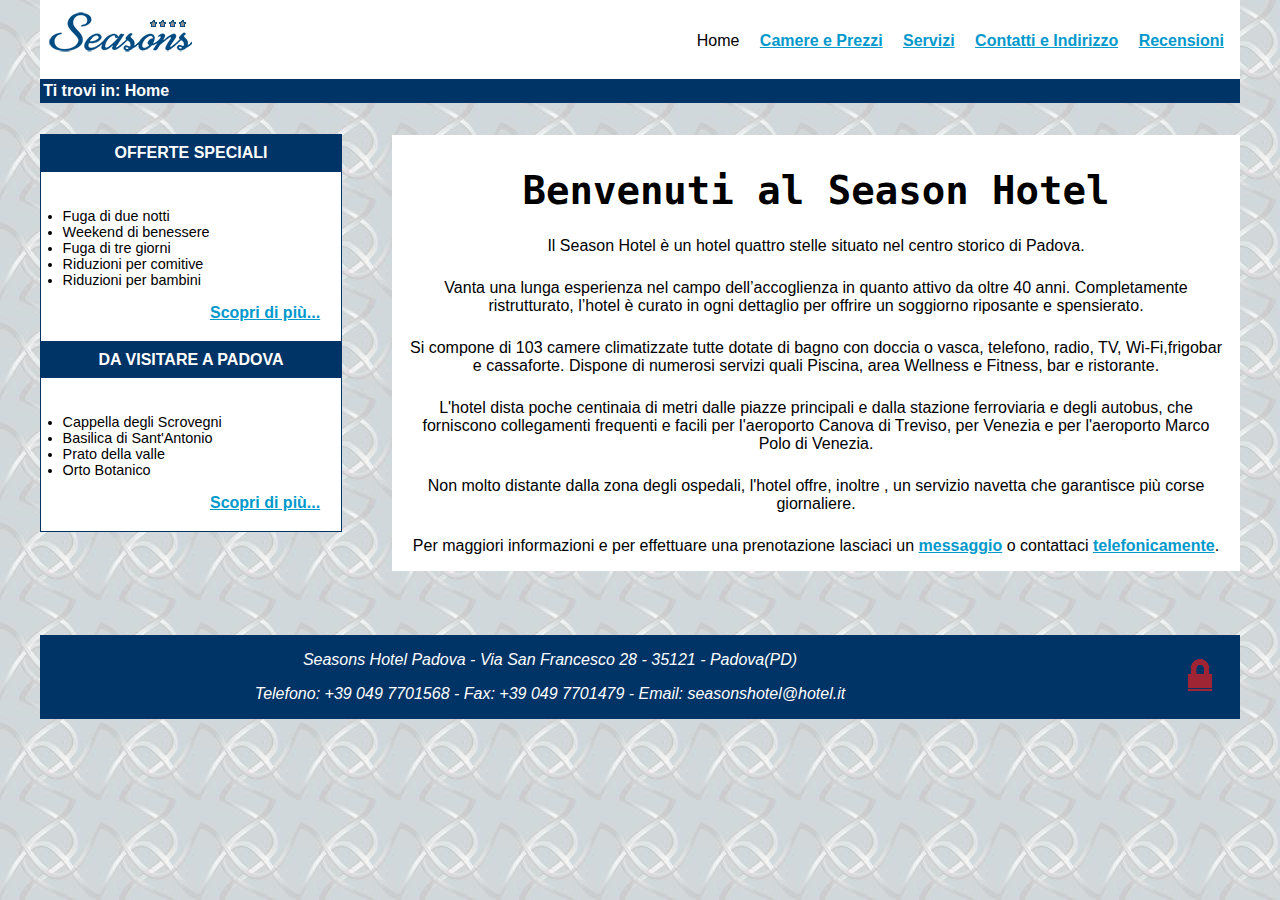
<file: index.html>
<!DOCTYPE html PUBLIC "-//W3C//DTD XHTML 1.0 Strict//EN" "http://www.w3.org/TR/xhtml1/DTD/xhtml1-strict.dtd">
<html xmlns="http://www.w3.org/1999/xhtml"  xml:lang="it" lang="it">
    <head>
        <meta name="viewport" content="width=device-width, initial-scale=1.0"/>
        <title>Home - Seasons Hotel</title>
        <link rel="stylesheet" type="text/css" href="Desktop_style.css"/>
        <link rel="stylesheet" type="text/css" href="Mobile_style.css" media="screen and (max-width:768px), only screen and (max-device-width:768px), handheld "/>
        <link rel="stylesheet" type="text/css" href="Stampa.css" media="print" />
        <meta http-equiv="Content-type" content="txt/html; charset=utf-8" />
        <meta name="title" content="Seasons Hotel" />
        <meta name="description" content="Seasons Hotel a Padova, un nuovissimo e un accogliente design pensato con passione e realizzato con cura per accogliere visitatori, viaggiatori e turisti" />
        <meta name="keywords" content="Seasons Hotel, Hotel,Albergo, Padova, Veneto, Home" />
        <link rel="shortcut icon" href="Hotel.ico" />
    </head>
    <body>
        
        <div id="header_menu">
            <h1><span xml:lang="en">Seasons</span></h1>
            <span id="logo"></span>
            <ul>
				<li xml:lang="en">Home</li>
                <li><a href="Camere/Camere.html" tabindex="1">Camere e Prezzi</a></li>
                <li><a href="Servizi/Servizi.html" tabindex="2">Servizi</a></li>
                <li><a href="Contatti e ind/Contatti e Indirizzo.html" tabindex="3">Contatti e Indirizzo</a></li>
                <li><a href="Recensioni/Recensioni.php" tabindex="4">Recensioni</a></li>
            </ul>
        </div>
        
        <div id="breadcrumb">Ti trovi in: <span xml:lang="en">Home</span></div>

        <div id="Home_content">
            <h2> Benvenuti al <span xml:lang="en">Season Hotel</span></h2>
            <p>Il <span xml:lang="en">Season Hotel</span> è un <span xml:lang="en">hotel</span> quattro stelle situato nel centro storico di Padova.</p>
			<p>Vanta una lunga esperienza nel campo dell’accoglienza in quanto attivo da oltre 40 anni.
			 Completamente ristrutturato, l’<span xml:lang="en">hotel</span> è curato in ogni dettaglio per offrire un soggiorno riposante e spensierato.</p>
            <p>Si compone di 103 camere climatizzate tutte dotate di bagno con doccia o vasca, telefono, radio, TV, <span xml:lang="en">Wi-Fi</span>,frigobar e cassaforte.
			Dispone di numerosi servizi quali Piscina, area <span xml:lang="en">Wellness</span> e <span xml:lang="en">Fitness</span>, bar e ristorante.</p>
			<p>L'<span xml:lang="en">hotel</span> dista poche centinaia di metri dalle piazze principali e dalla stazione ferroviaria e degli autobus, che forniscono collegamenti 
			frequenti e facili per l'aeroporto Canova di Treviso, per Venezia e per l'aeroporto Marco Polo di Venezia.</p>
			<p> Non molto distante dalla zona degli ospedali, l'<span xml:lang="en">hotel</span> offre, inoltre , un servizio navetta che garantisce più corse giornaliere.</p>
			<p>Per maggiori informazioni e per effettuare una prenotazione lasciaci un <a href="Contatti e ind/Contatti e Indirizzo.html#form" >messaggio</a> o contattaci <a href="Contatti e ind/Contatti e Indirizzo.html#cont">telefonicamente</a>.</p>

        </div>
        
        <div id="proposte">
            <h2 class="titolobox">OFFERTE SPECIALI</h2>
                <ul class="elenco">
                    <li>Fuga di due notti</li>
                    <li><span xml:lang="en">Weekend</span> di benessere</li>
                    <li>Fuga di tre giorni</li>
                    <li>Riduzioni per comitive</li>
                    <li>Riduzioni per bambini</li>
                </ul>
            <p class="altro"><a href="Camere/Camere.html#offerte_spec" tabindex="6">Scopri di più...</a></p>
            
            <h2 id="secondo_h" class="titolobox">DA VISITARE A PADOVA</h2>
                <ul class="elenco">
                    <li>Cappella degli Scrovegni</li>
                    <li>Basilica di Sant'Antonio</li>
                    <li>Prato della valle</li>
                    <li>Orto Botanico</li>
                </ul>
            <p class="altro"><a href="https://www.tripadvisor.it/Attractions-g187867-Activities-Padua_Province_of_Padua_Veneto.html" tabindex="7">Scopri di più...</a></p>
        </div>
        
        <p id="Torna_su"><a title="Torna su!" href="#header_menu" id="Link_su"></a></p>
        <div id="footer">
            <div id="info">
                <p><span xml:lang="en">Seasons Hotel</span> Padova - Via San Francesco 28 - 35121 - Padova(PD) </p>
                <p>Telefono: +39 049 7701568 - Fax: +39 049 7701479 - <span xml:lang="en">Email</span>: seasonshotel@hotel.it</p>
            </div>
            <a title="Login Amministratore" href="Amministrazione/accesso_amm.html" tabindex="8"></a>
        </div>
    </body>
</html>
</file>
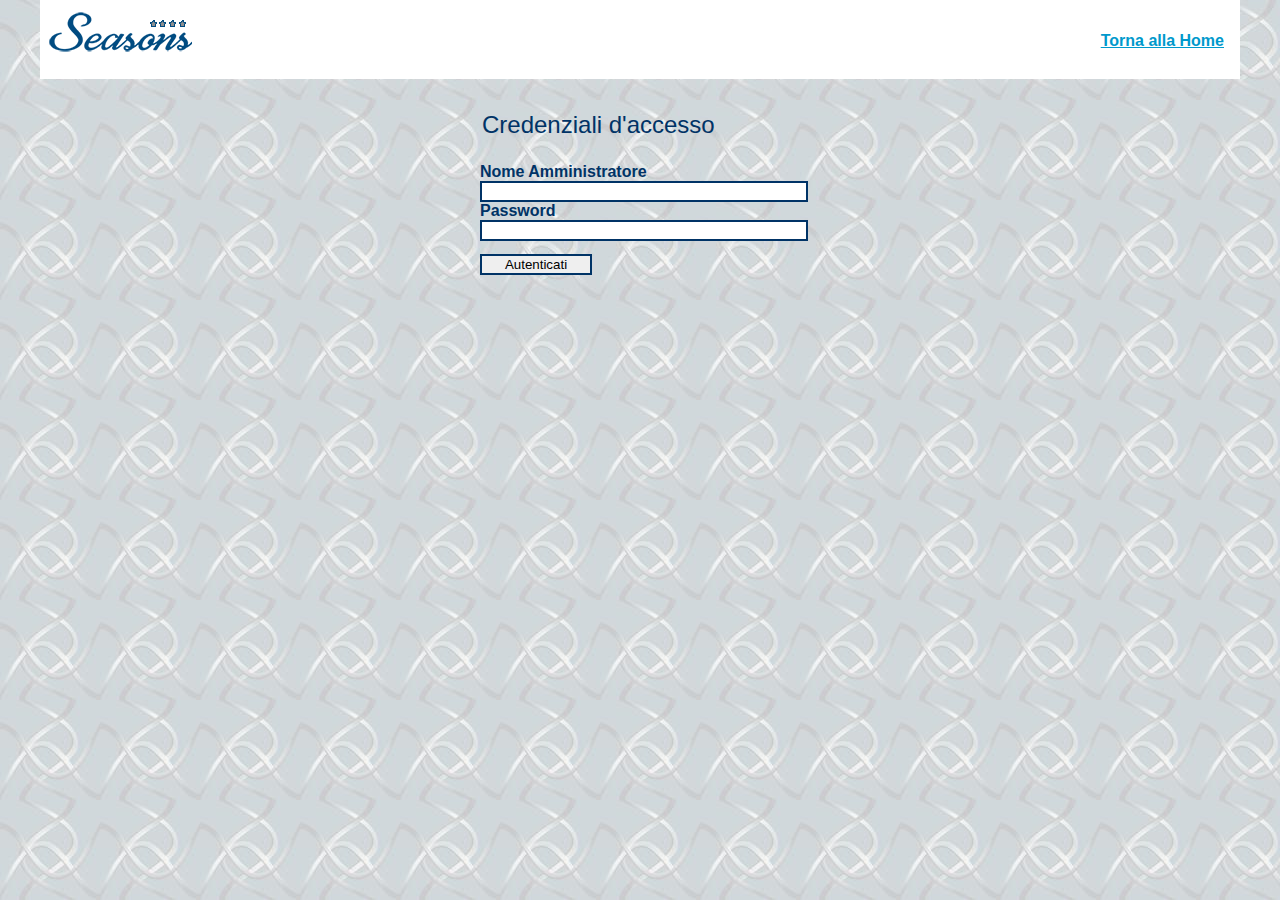
<file: Amministrazione/accesso_amm.html>
<!DOCTYPE html PUBLIC "-//W3C//DTD XHTML 1.0 Strict//EN" "http://www.w3.org/TR/xhtml1/DTD/xhtml1-strict.dtd">
<html xmlns="http://www.w3.org/1999/xhtml"  xml:lang="it" lang="it">
    <head>
        <meta name="viewport" content="width=device-width, initial-scale=1.0"/>
        <link rel="stylesheet" type="text/css" href="../Desktop_style.css"/>
        <link rel="stylesheet" type="text/css" href="../Mobile_style.css" media="screen and (max-width:768px), only screen and (max-device-width:768px), handheld "/>
        <meta http-equiv="Content-type" content="txt/html; charset=utf-8" />
        <title>Accesso Amministrazione</title>
        <meta name="title" content="Seasons Hotel" />
        <link rel="shortcut icon" href="../Hotel.ico" />
        <meta name="robots" content="noindex, nofollow"/>
    </head>

    <body>

        <div id="header_menu">
            <h1><span xml:lang="en">Seasons</span></h1>
            <span id="logo"></span>
            <ul>
            <li><a href="../index.html">Torna alla Home</a></li>
            </ul>
        </div>
        <form id="autenticazione" method="post" action="amministrazione.php">
            <fieldset>
                <legend>Credenziali d'accesso</legend>

                <label for="nomeAmm">Nome Amministratore</label>
                <input type="text" maxlength="32" id="nomeAmm" name="nomeAmm" />

                <label for="pass">Password</label>
                <input type="password" maxlength="32" id="pass" name="pass" />
                <input id="inv" type="submit" name="submit" value="Autenticati"/>
            </fieldset>
        </form>
    </body>
</html>
</file>
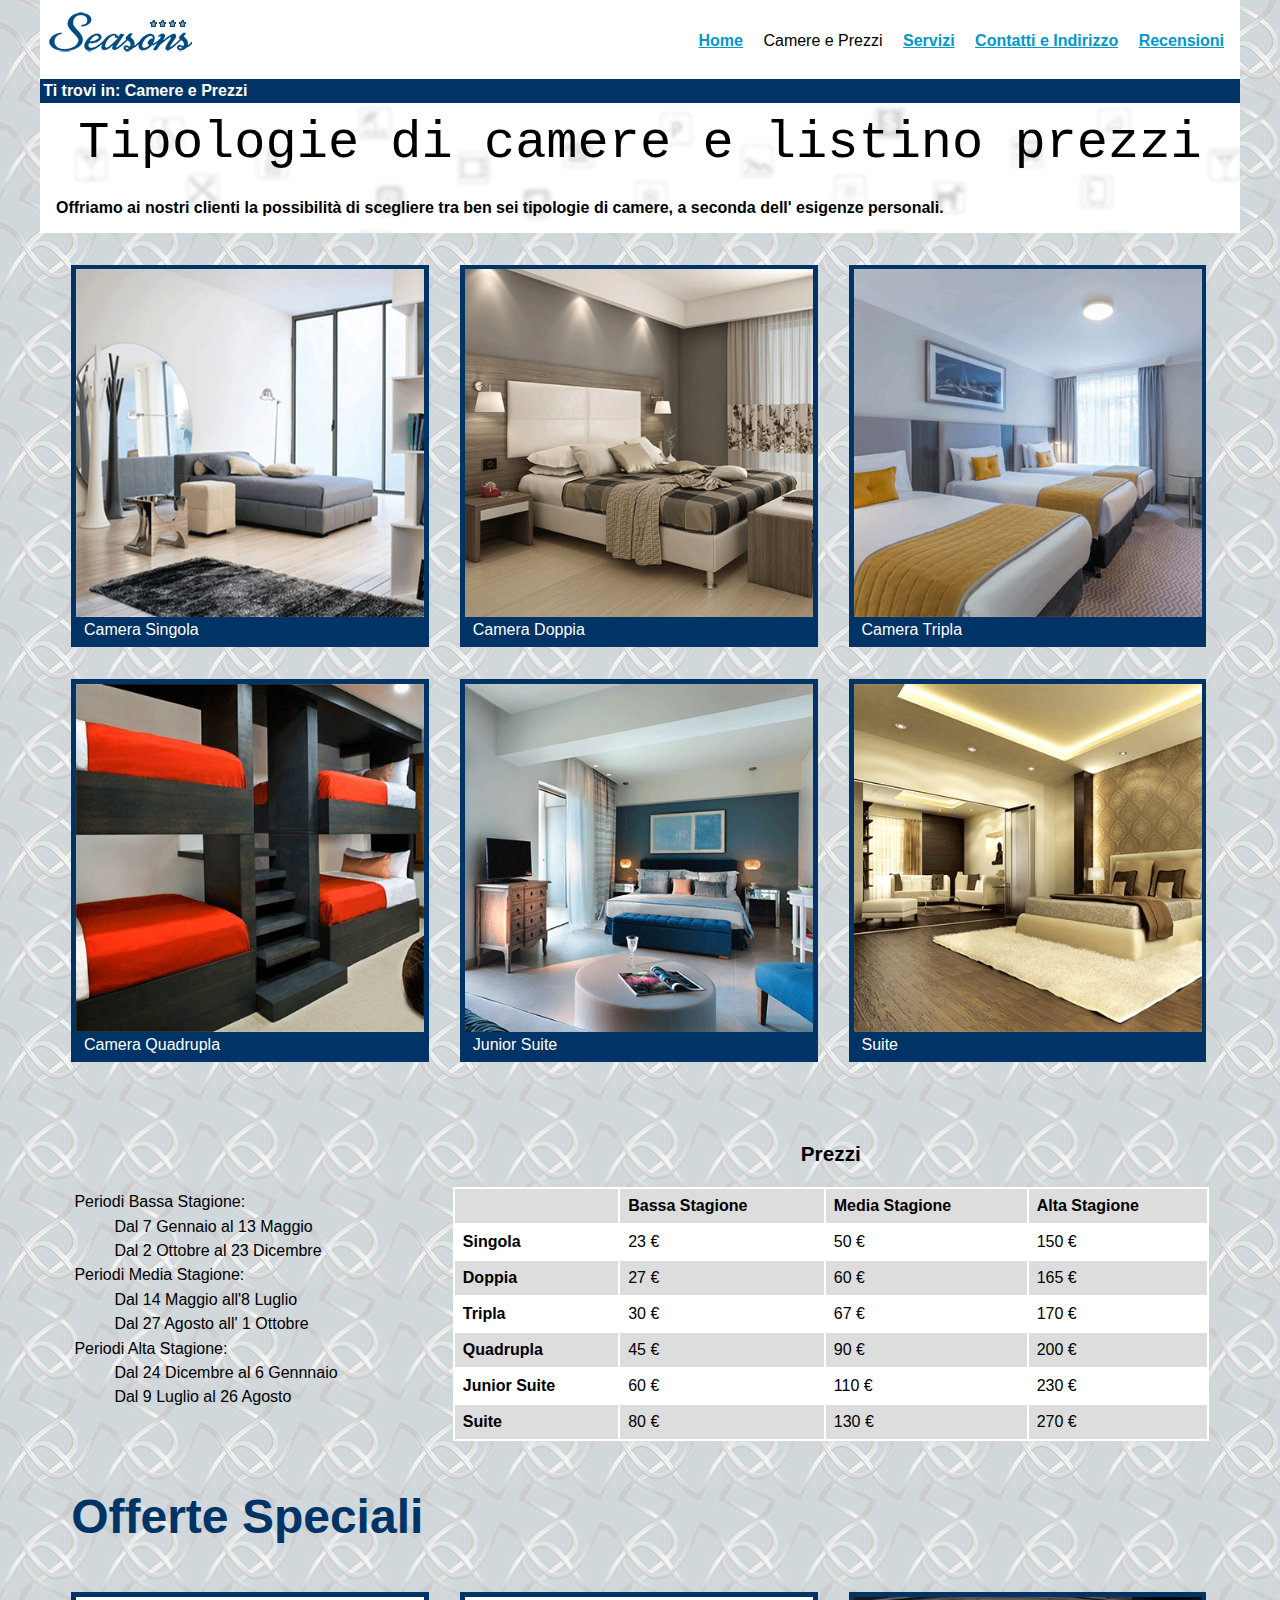
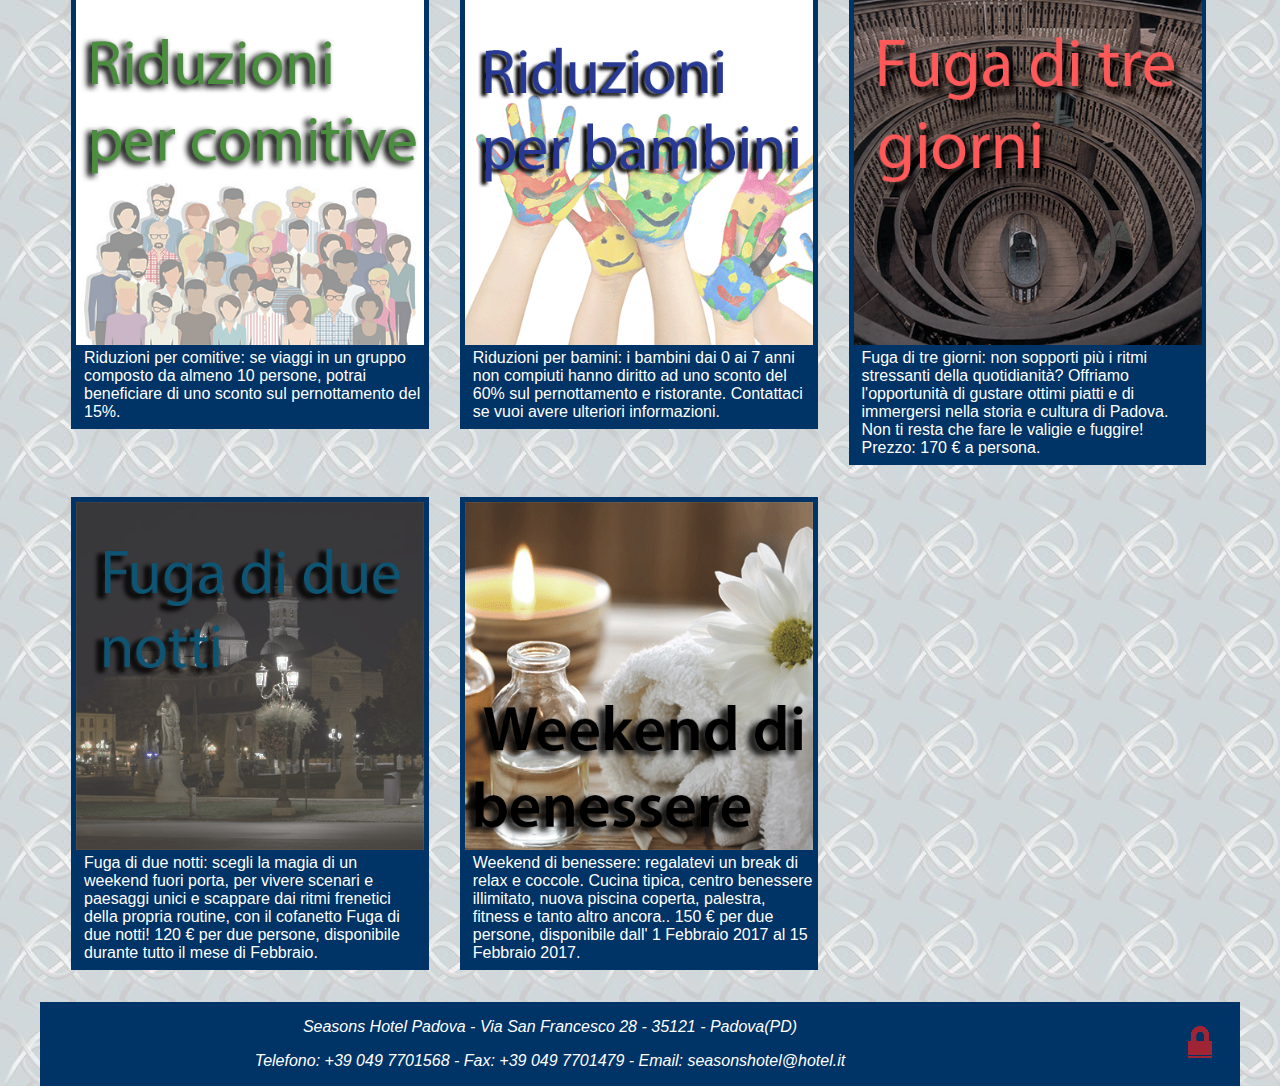
<file: Camere/Camere.html>
<!DOCTYPE html PUBLIC "-//W3C//DTD XHTML 1.0 Strict//EN" "http://www.w3.org/TR/xhtml1/DTD/xhtml1-strict.dtd">
<html xmlns="http://www.w3.org/1999/xhtml"  xml:lang="it" lang="it">
    <head>
        <meta name="viewport" content="width=device-width, initial-scale=1.0,"/>
        <title>Camere e Prezzi - Seasons Hotel</title>
        <link rel="stylesheet" href="../Desktop_style.css" type="text/css"/>
        <link rel="stylesheet" type="text/css" href="../Mobile_style.css" media="handheld, screen and (max-width:768px), only screen and (max-device-width:768px)" />
        <link rel="stylesheet" type="text/css" href="../Servizi/ServiziStyle3.css" media="handheld, screen and (max-width:550px), only screen and (max-device-width:550px)" />
        <link rel="stylesheet" type="text/css" href="../Stampa.css" media="print" />
        <meta http-equiv="Content-type" content="txt/html; charset=utf-8" />
        <meta name="title" content="Camere e Prezzi" />
        <meta name="description" content="Sezione dedicata al listino prezzi e alla descrizione delle camere" />
        <meta name="keywords" content="Seasons Hotel, Hotel,Albergo, Padova,camere,prezzi,Veneto" />
        <link rel="shortcut icon" href="../Hotel.ico" />
    </head>
    <body>
        <div id="header_menu">
            <h1><span xml:lang="en">Seasons</span></h1>
            <span id="logo"></span>
            <ul>
                <li><a href="../index.html" tabindex="1"><span xml:lang="en">Home</span></a></li>
                <li>Camere e Prezzi</li>
                <li><a href="../Servizi/Servizi.html" tabindex="2">Servizi</a></li>
                <li><a href="../Contatti e ind/Contatti e Indirizzo.html" tabindex="3">Contatti e Indirizzo</a></li>
                <li><a href="../Recensioni/Recensioni.php" tabindex="4">Recensioni</a></li>
            </ul>
        </div>
        <div id="breadcrumb">Ti trovi in: Camere e Prezzi</div>
        
        <div class="titolo">
            <h2> Tipologie di camere e listino prezzi</h2>
            <p>Offriamo ai nostri clienti la possibilità di scegliere tra ben sei tipologie di camere, a seconda dell' esigenze personali.</p>
        </div>
        <div id="Camere_content">
            <div class="box">
                <img src="singola.png" alt="immagine camera singola"/>
                <p>Camera Singola</p>
            </div>
            <div class="box">
                <img src="matrimoniale.png" alt="immagine camera matrimoniale"/>
                <p>Camera Doppia</p>
            </div>
            <div class="box">
                <img src="tripla.png" alt="immagine camera tripla"/>
                <p>Camera Tripla</p>
            </div>
            <div class="box">
                <img src="quadrupla.png" alt="immagine camera quadrupla"/>
                <p>Camera Quadrupla</p>
            </div>     
            <div class="box">
                <img src="Junior-Suite.png" alt="immagine Junior Suite"/>
                <p><span xml:lang="en">Junior Suite</span></p>
            </div>
            <div class="box">
                <img src="suite.png" alt="immagine Suite"/>
                <p><span xml:lang="en">Suite</span></p>
            </div>
        </div>
        
        <div id="Listino">
            <table summary="Nella tablella vengono forniti i prezzi dei vari periodi dell'anno per cui è possibile prenotare con relativo prezzo" id="tabella" >
                <caption>Prezzi</caption>
                <thead>
                    <tr class ="even">
                        <th></th>
                        <th abbr="Bassa" scope="col">Bassa Stagione</th>
                        <th abbr="Media" scope="col">Media Stagione</th>
                        <th abbr="Alta" scope="col">Alta Stagione</th>
                    </tr>
                </thead>
                <tbody>
                    <tr>
                        <th scope="row">Singola</th>
                        <td>23 &euro;</td>
                        <td>50 &euro;</td>
                        <td>150 &euro;</td>
                    </tr>
                    <tr class ="even">
                        <th scope="row">Doppia</th>
                        <td>27 &euro;</td>
                        <td>60 &euro;</td>
                        <td>165 &euro;</td>
                    </tr>
                    <tr>
                        <th scope="row">Tripla</th>
                        <td>30 &euro;</td>
                        <td>67 &euro;</td>
                        <td>170 &euro;</td>
                    </tr>
                    <tr class ="even">
                        <th scope="row">Quadrupla</th>
                        <td>45 &euro;</td>
                        <td>90 &euro;</td>
                        <td>200 &euro;</td>
                    </tr>
                    <tr>
                        <th scope="row"><span xml:lang="en">Junior Suite</span></th>
                        <td>60 &euro;</td>
                        <td>110 &euro;</td>
                        <td>230 &euro;</td>
                    </tr>
                    <tr class ="even">
                        <th scope="row"><span xml:lang="en">Suite</span></th>
                        <td>80 &euro;</td>
                        <td>130 &euro;</td>
                        <td>270 &euro;</td>
                    </tr>
                </tbody>
            </table>
            <dl>
            	<dt>Periodi Bassa Stagione:</dt>
	            	<dd>Dal 7 Gennaio al 13 Maggio</dd>
	            	<dd>Dal 2 Ottobre al 23 Dicembre</dd>
	            <dt>Periodi Media Stagione:</dt>
            		<dd>Dal 14 Maggio all'8 Luglio</dd>
            		<dd>Dal 27 Agosto all' 1 Ottobre</dd>
            	<dt>Periodi Alta Stagione:</dt>
            		<dd>Dal 24 Dicembre al 6 Gennnaio</dd>
            		<dd>Dal 9 Luglio al 26 Agosto</dd>
            </dl>
        </div>
        <div id="offerte_spec">
            <h3>Offerte Speciali</h3>
            <div class="box">
                <img src="comitive.png" alt="gruppo di persone"/>
                <p>Riduzioni per comitive: se viaggi in un gruppo composto da almeno 10 persone, potrai beneficiare di uno sconto sul pernottamento del 15%.</p>
            </div>
            <div class="box">
                <img src="bambini.png" alt="Mani sporche di pittura"/>
                <p>Riduzioni per bamini: i bambini dai 0 ai 7 anni non compiuti hanno diritto ad uno sconto del 60% sul pernottamento e ristorante. Contattaci se vuoi avere ulteriori informazioni.</p>
            </div>
            <div class="box">
                <img src="fuga_giorni.png" alt="Teatro anatomico Padova"/>
                <p>Fuga di tre giorni: non sopporti più i ritmi stressanti della quotidianità? Offriamo l'opportunità di gustare ottimi piatti e di immergersi nella storia e cultura di Padova. Non ti resta che fare le valigie e fuggire! Prezzo: 170 &euro; a persona.</p>
            </div>
            <div class="box">
                <img src="fuga_notti.png" alt="Basilica di sant'Antonio"/>
                <p>Fuga di due notti: scegli la magia di un <span xml:lang="en">weekend</span> fuori porta, per vivere scenari e paesaggi unici e scappare dai ritmi frenetici della propria routine, con il cofanetto Fuga di due notti! 120 &euro; per due persone, disponibile durante tutto il mese di Febbraio.</p>
            </div>
            <div class="box">
                <img src="benessere.png" alt="immagine rappresentativa del benessere"/>
                <p><span xml:lang="en">Weekend</span> di benessere: regalatevi un <span xml:lang="en">break</span> di <span xml:lang="en">relax</span> e coccole. Cucina tipica, centro benessere illimitato, nuova piscina coperta, palestra, <span xml:lang="en">fitness</span> e tanto altro ancora.. 150 &euro; per due persone, disponibile dall' 1 Febbraio 2017 al 15 Febbraio 2017.</p>
            </div>
        </div>
        <p id="Torna_su"><a tabindex="5" title="Torna su!" href="#header_menu" id="Link_su"></a></p>
        <div id="footer">
            <div id="info">
                <p><span xml:lang="en">Seasons Hotel</span> Padova - Via San Francesco 28 - 35121 - Padova(PD) </p>
                <p>Telefono: +39 049 7701568 - Fax: +39 049 7701479 - <span xml:lang="en">Email</span>: seasonshotel@hotel.it</p>
            </div>
            <a title="Login Amministratore" href="../Amministrazione/accesso_amm.html" tabindex="6"></a>
        </div>
    </body>
</html>
</file>
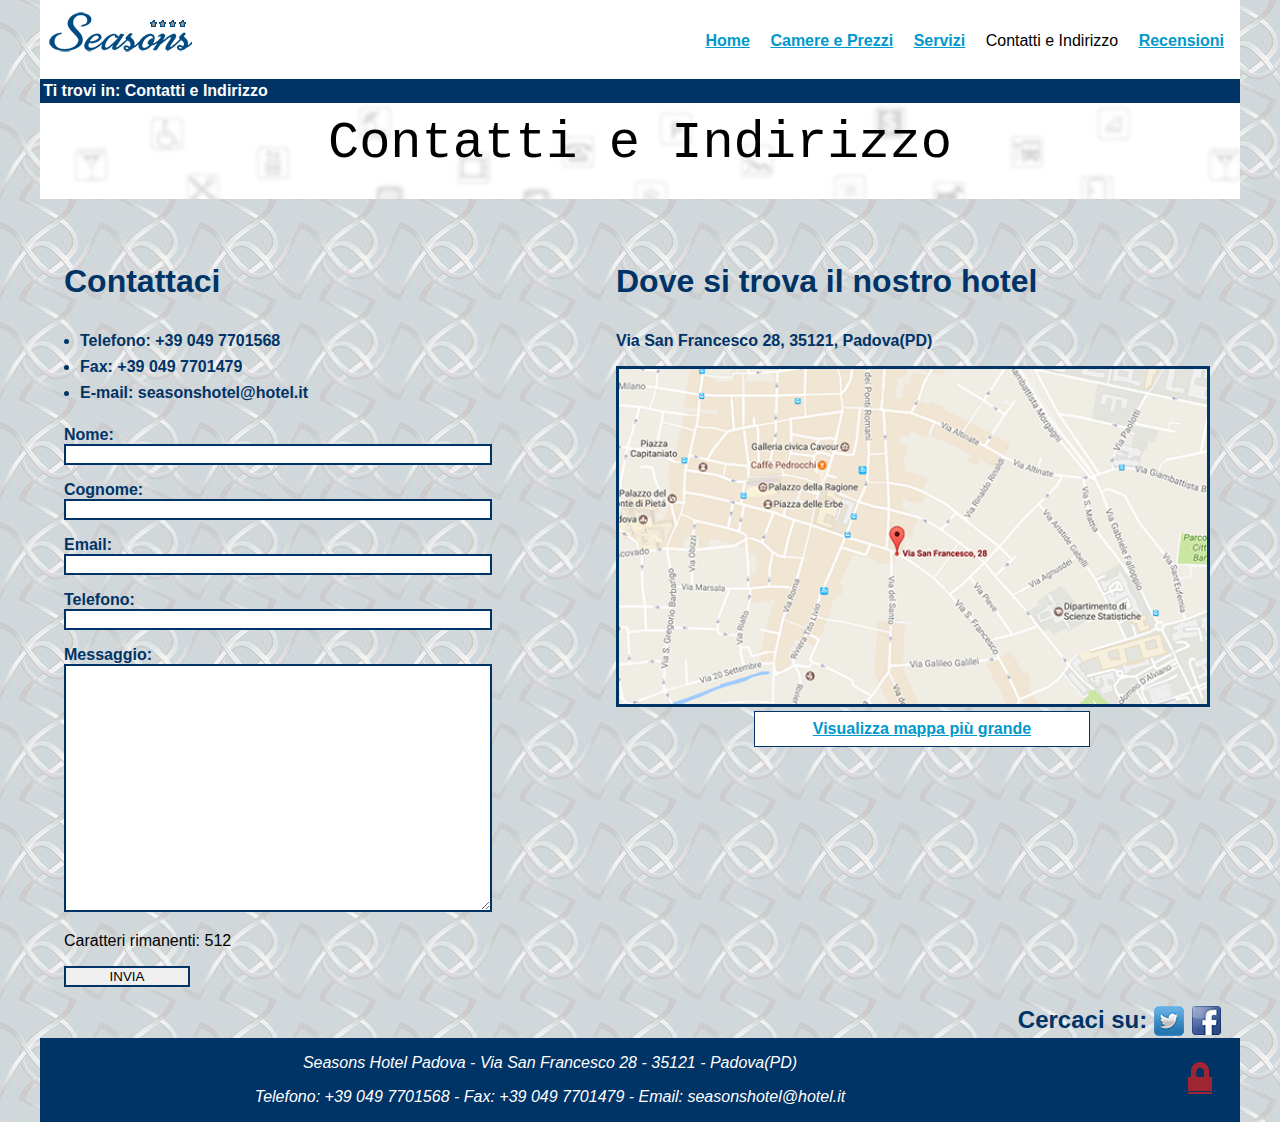
<file: Contatti e ind/Contatti e Indirizzo.html>
<!DOCTYPE html PUBLIC "-//W3C//DTD XHTML 1.0 Strict//EN" "http://www.w3.org/TR/xhtml1/DTD/xhtml1-strict.dtd">
<html xmlns="http://www.w3.org/1999/xhtml"  xml:lang="it" lang="it">
    <head>
        <meta name="viewport" content="width=device-width, initial-scale=1.0"/>
        <title>Contatti e Indirizzo - Seasons Hotel</title>
        <link rel="stylesheet" type="text/css" href="../Desktop_style.css"/>
        <link rel="stylesheet" type="text/css" href="../Mobile_style.css" media="screen and (max-width:768px), only screen and (max-device-width:768px), handheld "/>
        <link rel="stylesheet" type="text/css" href="../Stampa.css" media="print" />
        <meta http-equiv="Content-type" content="txt/html; charset=utf-8" />
        <meta name="title" content="Numero di telefono,Email, Fax,Indirizzo-Seasons Hotel" />
        <meta name="description" content="Come contattare e dove si trova il Seasons Hotel" />
        <meta name="keywords" content="Seasons Hotel, Hotel, Contatti, Indirizzo, Albergo" />
        <link rel="shortcut icon" href="../Hotel.ico" />
        <script type="text/javascript" src="controlli.js"></script>
    </head>
    <body>
        
        <div id="header_menu">
            <h1><span xml:lang="en">Seasons</span></h1>
            <span id="logo"></span>
            <ul>
				<li xml:lang="en"><a href="../index.html" tabindex="1">Home</a></li>
                <li><a href="../Camere/Camere.html" tabindex="2">Camere e Prezzi</a></li>
                <li><a href="../Servizi/Servizi.html" tabindex="3">Servizi</a></li>
                <li>Contatti e Indirizzo</li>
                <li><a href="../Recensioni/Recensioni.php" tabindex="4">Recensioni</a></li>
            </ul>
        </div>
        
        <div id="breadcrumb">Ti trovi in: Contatti e Indirizzo</div>
		
		<div class="titolo">
            <h2>Contatti e Indirizzo</h2>
        </div>
		
		<div id="contact">
			<h3>Contattaci</h3>
                <ul id="cont">
                    <li>Telefono: +39 049 7701568</li>
                    <li>Fax: +39 049 7701479</li>
                    <li>E-mail: seasonshotel@hotel.it</li>
                   
                </ul>
   
            <form action="inserisci.php" method="post" id="form" onsubmit="return controllaTutto()">
					<fieldset>
						<label for="nome">Nome:</label>
						    <input onblur="checkNome()" name="nome" id="nome" maxlength="32" />
                            <p class="p_errore" id="enome"></p>
						 <label for="cognome">Cognome:</label>
						    <input onblur="checkCognome()" name="cognome" id="cognome" maxlength="32" />
                            <p class="p_errore" id="ecognome"></p>
						 <label for="email">Email:</label>
						    <input onblur="checkEmail()" name="email" id="email" maxlength="64"/>
                            <p class="p_errore" id="eemail"></p>
						 <label for="telefono">Telefono:</label>
						    <input onblur="checkPhone()" name="telefono" id="telefono" maxlength="16"/>
                            <p class="p_errore" id="etelefono"></p>
						 <label for="messaggio">Messaggio:</label>
						    <textarea onkeyup="countChars('messaggio','charcount')" onblur="checkMessage()" rows="16" cols="30" id="messaggio" name="messaggio"></textarea>
                            <p>Caratteri rimanenti: <span id="charcount">512</span></p>
                            <p class="p_errore" id="emessaggio"></p>
						 <input id="subm" type="submit" value="INVIA" />
					</fieldset>
				</form>

		</div>
		
		<div id="indirizzo">
            <h3> Dove si trova il nostro hotel</h3>
            <p> Via San Francesco 28, 35121, Padova(PD) </p>
			<a title="Apri Google Maps" tabindex="6" href="https://www.google.it/maps/place/Via+S.+Francesco,+28,+35121+Padova+PD/@45.4058226,11.8797991,16z/data=!4m5!3m4!1s0x477eda50d15334eb:0xee9fc5fdfc72b9dc!8m2!3d45.4058076!4d11.8794021.html"><img src="mappa.png" alt="mappa indicante la posizione dell'hotel"/></a>
			<a id="pulsante" tabindex="7" href="https://www.google.it/maps/place/Via+S.+Francesco,+28,+35121+Padova+PD/@45.4058226,11.8797991,16z/data=!4m5!3m4!1s0x477eda50d15334eb:0xee9fc5fdfc72b9dc!8m2!3d45.4058076!4d11.8794021.html">Visualizza mappa più grande</a>
		</div>
        <p id="Torna_su"><a tabindex="10" title="Torna su!" href="#header_menu" id="Link_su"></a></p>
		<div id="seguici">
			  <h4>Cercaci su:</h4>
              <a id="fb" title="Facebook" tabindex="9" href="https://www.facebook.com"></a>
              <a id="tw" title="Twitter" tabindex="8" href="https://twitter.com"></a>
		</div>
        <div id="footer">
            <div id="info">
                <p><span xml:lang="en">Seasons Hotel</span> Padova - Via San Francesco 28 - 35121 - Padova(PD) </p>
                <p>Telefono: +39 049 7701568 - Fax: +39 049 7701479 - <span xml:lang="en">Email</span>: seasonshotel@hotel.it</p>
            </div>
            <a title="Login Amministratore" tabindex="11" href="../Amministrazione/accesso_amm.html"></a>
        </div>
    </body>
</html>
</file>
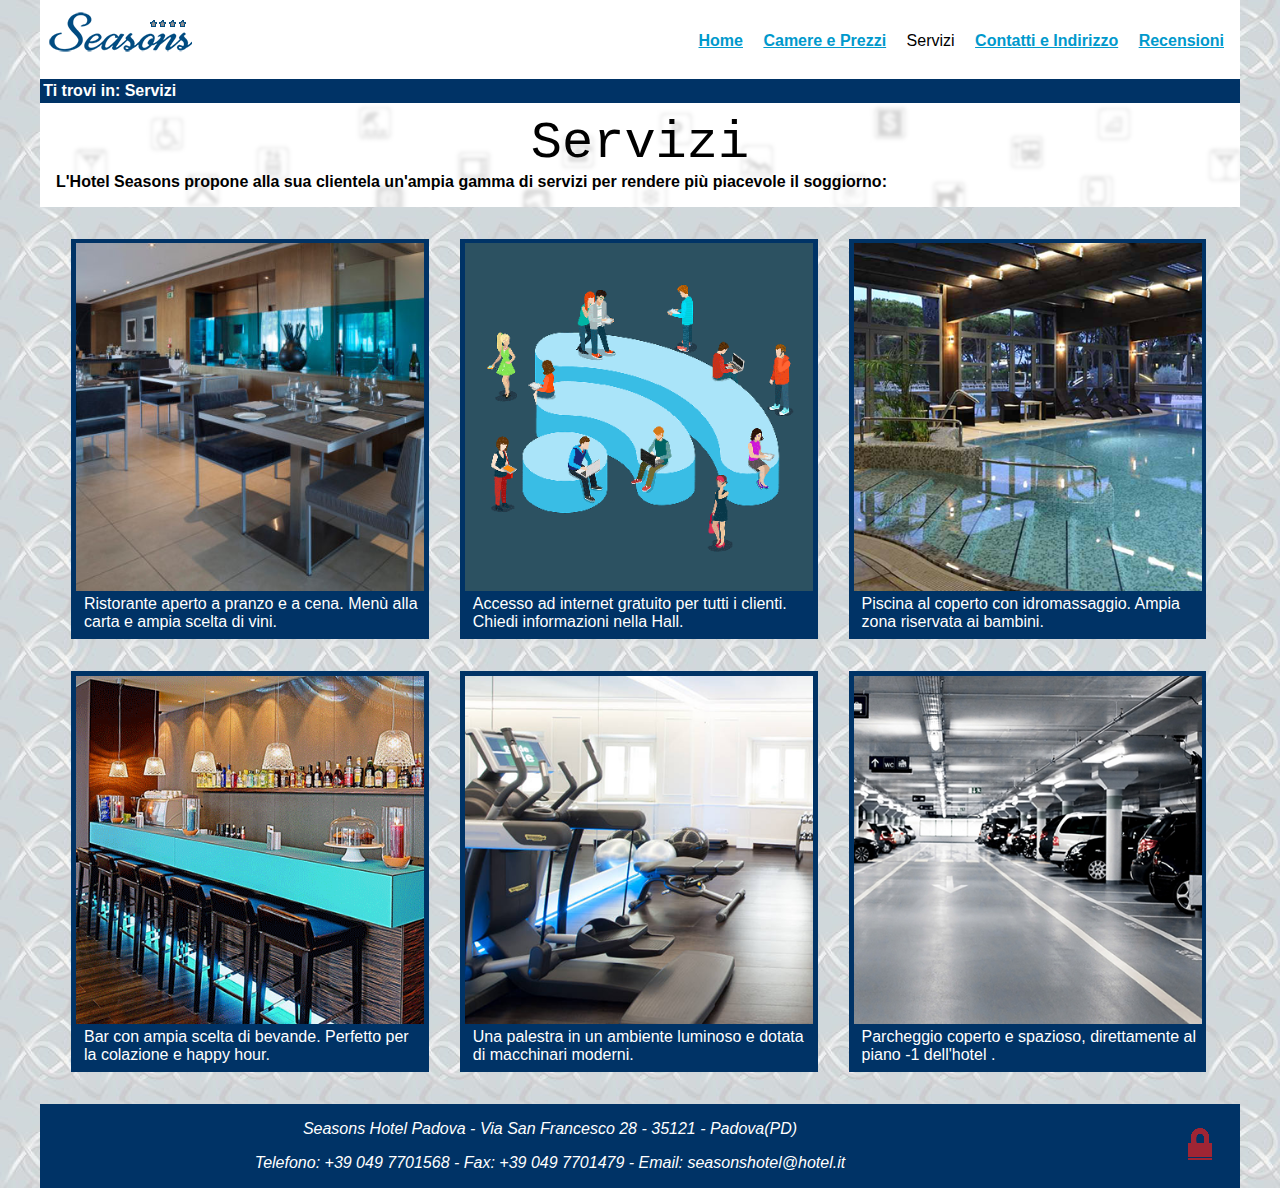
<file: Servizi/Servizi.html>
<!DOCTYPE html PUBLIC "-//W3C//DTD XHTML 1.0 Strict//EN" "http://www.w3.org/TR/xhtml1/DTD/xhtml1-strict.dtd">
<html xmlns="http://www.w3.org/1999/xhtml"  xml:lang="it" lang="it">
    <head>
        <meta name="viewport" content="width=device-width, initial-scale=1.0"/>
        <title>Servizi - Seasons Hotel</title>
        <link rel="stylesheet" type="text/css" href="../Desktop_style.css"/>
        <link rel="stylesheet" type="text/css" href="../Mobile_style.css" media="screen and (max-width:768px), only screen and (max-device-width:768px), handheld "/>
        <link rel="stylesheet" type="text/css" href="ServiziStyle3.css" media="screen and (max-width:550px), only screen and (max-device-width:550px), handheld "/>
        <link rel="stylesheet" type="text/css" href="../Stampa.css" media="print" />
        <meta http-equiv="Content-type" content="txt/html; charset=utf-8" />
        <meta name="title" content="Servizi del Seasons Hotel" />
        <meta name="description" content="Servizi offerti dal Season Hotel di Padova" />
        <meta name="keywords" content="Seasons Hotel, Hotel,Albergo, Servizi, Padova, Veneto" />
        <link rel="shortcut icon" href="../Hotel.ico" />
    </head>
    <body>
        <div id="header_menu">
            <h1><span xml:lang="en">Seasons</span></h1>
            <span id="logo"></span>
            <ul>
                <li><a href="../index.html" tabindex="1"><span xml:lang="en">Home</span></a></li>
                <li><a href="../Camere/Camere.html" tabindex="2">Camere e Prezzi</a></li>
                <li>Servizi</li>
                <li><a href="../Contatti e ind/Contatti e Indirizzo.html" tabindex="3">Contatti e Indirizzo</a></li>
                <li><a href="../Recensioni/Recensioni.php" tabindex="4">Recensioni</a></li>
            </ul>
        </div>
        
        <div id="breadcrumb">Ti trovi in: Servizi</div>
        
        <div id="Titolo_servizi">
            <h2>Servizi</h2>
            <p>L'Hotel <span xml:lang="en">Seasons</span> propone alla sua clientela un'ampia gamma di servizi per rendere più piacevole il soggiorno:</p>
        </div>
        
        <div id="Servizi_content">
            <div class="box">
                <img src="ristorante.png" alt="Ristorante all'interno dell'hotel"/>
                <p>Ristorante aperto a pranzo e a cena. Menù alla carta e ampia scelta di vini.</p>
            </div>
            <div class="box">
                <img src="wifi.png" alt="Logo connessione ad internet senza fili"/>
                <p>Accesso ad internet gratuito per tutti i clienti. Chiedi informazioni nella <span xml:lang="en">Hall</span>.</p>
            </div>
            <div class="box">
                <img src="piscina.png" alt="Piscina conperta"/>
                <p>Piscina al coperto con idromassaggio. Ampia zona riservata ai bambini.</p>
            </div>
            <div class="box">
                <img src="bar.png" alt="Zona bar"/>
                <p>Bar con ampia scelta di bevande. Perfetto per la colazione e <span xml:lang="en">happy hour</span>.</p>
            </div>
            <div class="box">
                <img src="palestra.png" alt="Palestra con macchinari moderni"/>
                <p>Una palestra in un ambiente luminoso e dotata di macchinari moderni.</p>
            </div>
            <div class="box">
                <img src="parcheggio.png" alt="Parcheggio coperto"/>
                <p>Parcheggio coperto e spazioso, direttamente al piano -1 dell'hotel .</p>
            </div>
        </div>
        <p id="Torna_su"><a title="Torna su!" href="#header_menu" id="Link_su"></a></p>
        <div id="footer">
            <div id="info">
                <p><span xml:lang="en">Seasons Hotel</span> Padova - Via San Francesco 28 - 35121 - Padova(PD) </p>
                <p>Telefono: +39 049 7701568 - Fax: +39 049 7701479 - <span xml:lang="en">Email</span>: seasonshotel@hotel.it</p>
            </div>
            <a title="Login Amministratore" tabindex="7" href="../Amministrazione/accesso_amm.html"></a>
        </div>
        
    </body>
</html>
</file>
<file: Desktop_style.css>
html{
    padding:0;
	margin:0;
}
body{
	font-family:Arial, Helvetica, sans-serif;
    background: #FFFFFF url(backgr.jpg) repeat;
	max-width: 1200px;
    margin: auto;
}
a:link{
	color: #0099CC ;
}
a:visited{
	color: #FF4500;
}
a:link:hover{
	font-style:italic;
}
a{
	font-weight:bold;
}

/*
==========================
SEZIONE HEADER
==========================
*/
#header_menu{
    background-color: white;
    overflow: auto;
    padding-bottom:0;
}

#header_menu h1{
    text-indent: -999em;
    margin: 0;
    float:left;
}

#logo {
    background: url(seasons.png) no-repeat top left;
    width:9em;
    height:3em;
    margin-top:0.7em;
    margin-left:0.5em;
    float:left;
    
}

#header_menu ul{
    float:right;
    padding-top:1em;
    padding-left:0;
    padding-bottom:0.8em
    
}
#header_menu ul li{
    display: inline;
    list-style:none;
    padding-right:1.0em;
}


#breadcrumb{
    clear: both;
	color:#FFFFFF;
	background-color:#003366;
	font-weight: bold;
	padding:0.2em;
}

/*
==========================
HOME
==========================
*/
#Home_content{
    float:right;
	margin-top: 2em;
	width: 68%;
	/*font-size:0.9em;*/
	text-align:center;
	background-color:#FFFFFF;
	padding-left:1em;
	margin-bottom: 4em;
	padding-right: 1em;
}

#Home_content h2{
	font-size: 3.0em;
	font-family: monospace;
	margin-bottom: 0.2em;
}

#Home_content p{
	padding-top: 0.5em;
}

#proposte{
	float:left;
	width:25%;
	border:1px solid #003366;
	margin-top:1.9em;
	margin-right:1em;
	background-color:#FFFFFF;
	margin-bottom:5em;
}
#proposte ul{
    margin-bottom:0;
    padding-bottom:0;
}
#proposte h2{
    margin-top:0; 
}
#secondo_h{
    clear:both;
}
.titolobox{

	background-color: #003366;
	color:#FFFFFF;
	text-align:center;
	padding: 0.6em;
	font-size: 1em;
}
.elenco{
	padding:1.5em;
	padding-right:1em;
	font-size:0.9em;
}
.altro{
	padding-bottom:0.2em;
	padding-right:1.3em;
	float:right;
}
/*
==========================
SERVIZI
==========================
*/
#Titolo_servizi {
    background: url(titolobg.png);
    margin-bottom: 2em;
}
#Titolo_servizi p {
    font-weight: bold;
    margin:0;
    padding-bottom:1.0em;
    padding-left:1.0em;
    padding-right:1.0em;
}
#Titolo_servizi h2{
    text-align: center;
    margin:0;
    padding-top:0.2em;
    padding-bottom:0em;
    font-size: 4em;
    font-family: monospace;
    font-weight: 100;
}
#Servizi_content{
    overflow: auto;
}
.box {
    width: 29%;
    float:left;
    margin-left:2.6%;
    color: white;
    background: #003366;
    margin-bottom: 2em;
    padding: 0.3em;
    padding-bottom: 0;
}
.box p{
    margin: 0;
    padding-left: 0.5em;
    padding-bottom: 0.5em;
}
.box img{
    width: 100%;
}
/*
==========================
CAMERE
==========================
*/
.titolo{
	background: url(titolobg.png);
	margin-bottom: 2em; 
}
.titolo p {
    font-weight: bold;
    margin:0;
    padding-bottom:1.0em;
    padding-left:1.0em;
    padding-right:1.0em;
}
.titolo h2{
    text-align: center;
    margin:0;
    padding-top:0.2em;
    padding-bottom:0.5em;
    font-size: 4em;
    font-family: monospace;
    font-weight: 100;
}
#Camere_content{
    overflow: auto;
    margin-bottom:3.0em;
}
table {
	float:right;
    margin-right:2.6%;
    width: 63%;
    background-color: white;
}
caption{
    margin-bottom: 1.0em;
    font-weight: bold;
    font-size: 1.3em;
}
thead{
    background-color: #DDD;
}
tbody{
    border-collapse: collapse;
}
td, th {
    text-align: left;
    padding: 8px;
}
.even {
    background-color: #DDD;
}
dl{
	width: 30%;
	float:left;
	margin-top:3.0em;
	margin-left:2.6%;
}
dt,dd{
	padding:0.2em;
}
#offerte_spec{
	clear:both;
	overflow:auto;
}
#offerte_spec h3{
	margin-left: 2.6%;
    font-size: 3.0em;
    margin-top: 1.0em;
    color: #003366;
}
/*
==========================
Contatti e inf
==========================
*/
#contact{
	margin-left: 2%;
	width:35%;
	float:left;
}
#form{
	width:100%;
}
#contact h3, #indirizzo h3{
	color:#003366;
	font-size:2.0em;
}
#contact ul{
	padding-left:1em;
}

#cont li{
	color: #003366;
	font-weight:bold;
	padding-bottom: 0.5em;
}
#php_err li{
	color: red;
	font-size: 0.8em;
}
fieldset{
	border: none;
	padding: 0;
	margin: 0;	
}
label{
	color: #003366;
	font-weight: bold;
}
input{
	width:100%;
	border: 2px solid #003366;
	
}
textarea{
	width:100%;
	border: 2px solid #003366;
}
.p_errore{
	color:red;
}
#subm{
	width:30%;
}
#indirizzo{
	width:50%;
	float:right;
	margin-right:2%;
}
#indirizzo p{
	color: #003366;
	font-weight:bold;
}
#indirizzo img{
	width:98%;
	border: 3px solid #003366;
}
#pulsante{
	width: 53%;
	margin-left: 23%;
	padding: 0.5em;
	float:left;
	border: 1px solid #003366;
	background-color:#FFFFFF;
	margin-bottom:1em;
	text-align:center;	
}
#seguici{
	clear:both;
	float:right;	
	margin-top: 1.2em;
    margin-right: 1em;
}
#seguici h4{
	font-size:1.5em;
	color:#003366;
	display:inline;	
}
#fb,#tw{
	margin-left: 0.4em;
	float:right;
	display: inline;
	width:2.0em;
	height: 2.0em;
}
#tw{
	background: url(Icone/Twitter.png) no-repeat;
}
#fb{
	background: url(Icone/Facebook.png) no-repeat;
}
/*
==========================
SEZIONE RECENSIONI
==========================
*/
#recensioniClienti{
	margin-left: 2%;
	width:30%;
	float:left;
}
#valutazione ul
{
  margin: 0;
  padding: 0;
  list-style: none;
}
#valutazione li
{
  width: 2em;
  height: 2em;
  display: block;
  float: left;
  background: url('Icone/star-off.png') no-repeat;
  cursor: pointer;
}
#valutazione li.on
{
  background: url('Icone/star-on.png') no-repeat;
}
#invia, #elimina{
	margin-top: 0.3em;
	width:38%;
}
#invia{
	margin-left: 10%;
}
#elimina{
	margin-left:0.3em;

}
.valut{
	color:white;
	width: 55%;
	float:right;
	margin-bottom: 1.5em;
	margin-right: 0.5em;
	background-color: #0d0a4f;
    border: 0.5em solid #3f94b3;
    padding: 0.5em;
}
.valut ul{
	width: 80%;
}
.valut ul li{
	list-style:none;
}
.valut a:visited{
	color: #0099CC;
}
#nascosto{
	width: 1em;
	margin-left: 0.5em;
	margin-bottom: 0.5em;
}
#p_rec{
	color:#0d0d62;
	text-align: center;
}
/*
==========================
SEZIONE AUTENTICAZIONE
==========================
*/
#autenticazione {
	width: 70%;
	margin:auto;
	margin-top:2em;
	max-width: 20em;
}
#autenticazione legend{
	margin-bottom: 1em;
	color: #003366;
	font-size: 1.5em;
}
#inv{
	margin-top:1em;
	width: 35%;
}
#amm_err{
	text-align: center;
	margin-top: 1em;
	color: red;
}
.inbox{
	margin:auto;
    width:85%;
    margin-top: 1.5em;
    margin-bottom: 1em;
    padding: 1em;
    background-color: #477844;
    border: 0.5em solid #79c565;
}
.inbox a:visited{
	color: #0099CC;
}
/*
==========================
SEZIONE FOOTER
==========================
*/
#Link_su,#Torna_su{
	display: none;
}
#footer{
	clear:both;
	color:#FFFFFF;
	background-color:#003366;
	text-align: center;
	font-style: italic;
	overflow: auto;
}
#info{
    width: 85%;
    float: left;
}
#footer a{
	width:2.0em;
	height: 2.0em;
	float:right;
	margin-top:1.5em;
	margin-right:1.5em;
	background: url(Icone/lock.png) no-repeat;
}
</file>
<file: Mobile_style.css>
/*
==========================
Header mobile
==========================
*/
#logo {
    float: none;
    display: table;
    margin:auto;
    margin-top: 0.5em;
}

#header_menu ul{
    float: none;
    text-align: center;
    margin:0;
}

#header_menu ul li{
    display:block;
    padding-right:0;
    padding-bottom: 0.5em;
}

/*
==========================
box 2 x riga
==========================
*/
.box {
    width: 43%;
    margin-left: 3.5%;
}

/*
==========================
Home mobile
==========================
*/


#Home_content{
    float:none;
    width: 90%;
    margin:auto;
    padding-bottom: 1em;
    padding-top:1em;
    margin-top:2em;
    font-size:1.0em;
}


#proposte{
    overflow: auto;
    float:none;
    margin:auto;
    margin-bottom:5em;
    margin-top:2.0em;
    width:70%;
}
.elenco{
    padding-left:10%;
}
.altro{
    margin-top: 0;
}

/*
==========================
Titolo piccolo
==========================
*/

.titolo h2{
    font-size:3.0em;
}

/*
==========================
Contatti
==========================
*/

#contact, #indirizzo{
    float:none;
    margin:auto;
}

#contact{
    width:80%;
    margin-top:3em;
    margin-bottom:5em;
}
#indirizzo{
    width: 80%;
    overflow: auto;
    margin-bottom:3em;
}

#indirizzo img{
    width: 98%;
}

#indirizzo h3,#indirizzo p, #contact h3{
    text-align: center;
}
#seguici{
    clear:none;
    margin-right: 0em;
}

/*
==========================
Tabella camere
==========================
*/

dl{
    width: 80%;
    float:none;
    margin:auto;
    margin-top:2.0em;
    margin-bottom: 3.0em;
}

table {
    float:none;
    margin:auto;
    width: 80%;
}
/*
==========================
SEZIONE RECENSIONI
==========================
*/

#recensioniClienti{
    width:85%;
    float:none;
    margin: auto;
}

.valut{
    margin:auto;
    float:none;
    width:85%;
    margin-top: 1.5em;
}
/*
==========================
SEZIONE FOOTER
==========================
*/

#Link_su{
    display: inline;
    width: 2.0em;
    height: 2.0em;
    float: right;
    margin: 1.0em;
    background: url(Icone/su.png) no-repeat;
   
}
#Torna_su{
    display: inline;
    float: right;
    margin: 0;
}
#footer a{
    margin-right:0.5em;
}
</file>
<file: Stampa.css>
#header_menu{
	display: none;
}
#proposte{
	display: none;
}
#breadcrumb{
	margin-top: 2.0em;
	margin-bottom:2.0em;
}
#Home_content{
	float: none;
	width: 90%;
	margin:auto;
	margin-bottom: 4em;
}
.titolo h2{
	display: none;
}
#Titolo_servizi h2{
	display: none;
}
table caption{
	margin-top: 100px;
}
table{
	float:none;
	margin:auto;
	margin-top: 300px;
}
#Listino dl{
	width: 40%;
	float: none;
	margin:auto;
	margin-top: 4em;
}
#offerte_spec h3{
	font-size: 1em;
	color: black;
	margin-top: 300px;
}
#contact form{
	display: none;
}
#contact h3{
	display: none;
}
#contact{
	float:none;
	width: 50%;
	margin-left: 2em;
	font-size: 1.2em;
	margin-top: 2em;
}
#contact ul li{
	color: black;
}
#indirizzo a, #indirizzo h3{
	display: none;
}
#indirizzo{
	font-size: 1.2em;
	width: 60%;
	margin-left: 2.2em;
	float:none;
}
#indirizzo p{
	color: black;
}
#torna_su{
	display: none;
}
#seguici{
	display: none;
}
#footer a{
	display: none;
}
#info{
	float:none;
	width: 100%;
}
</file>
<file: Servizi/ServiziStyle3.css>
.box {
    width: 85%;
    float:none;
    clear: both;
    margin:auto;
    margin-bottom: 2.5em;
}
</file>
